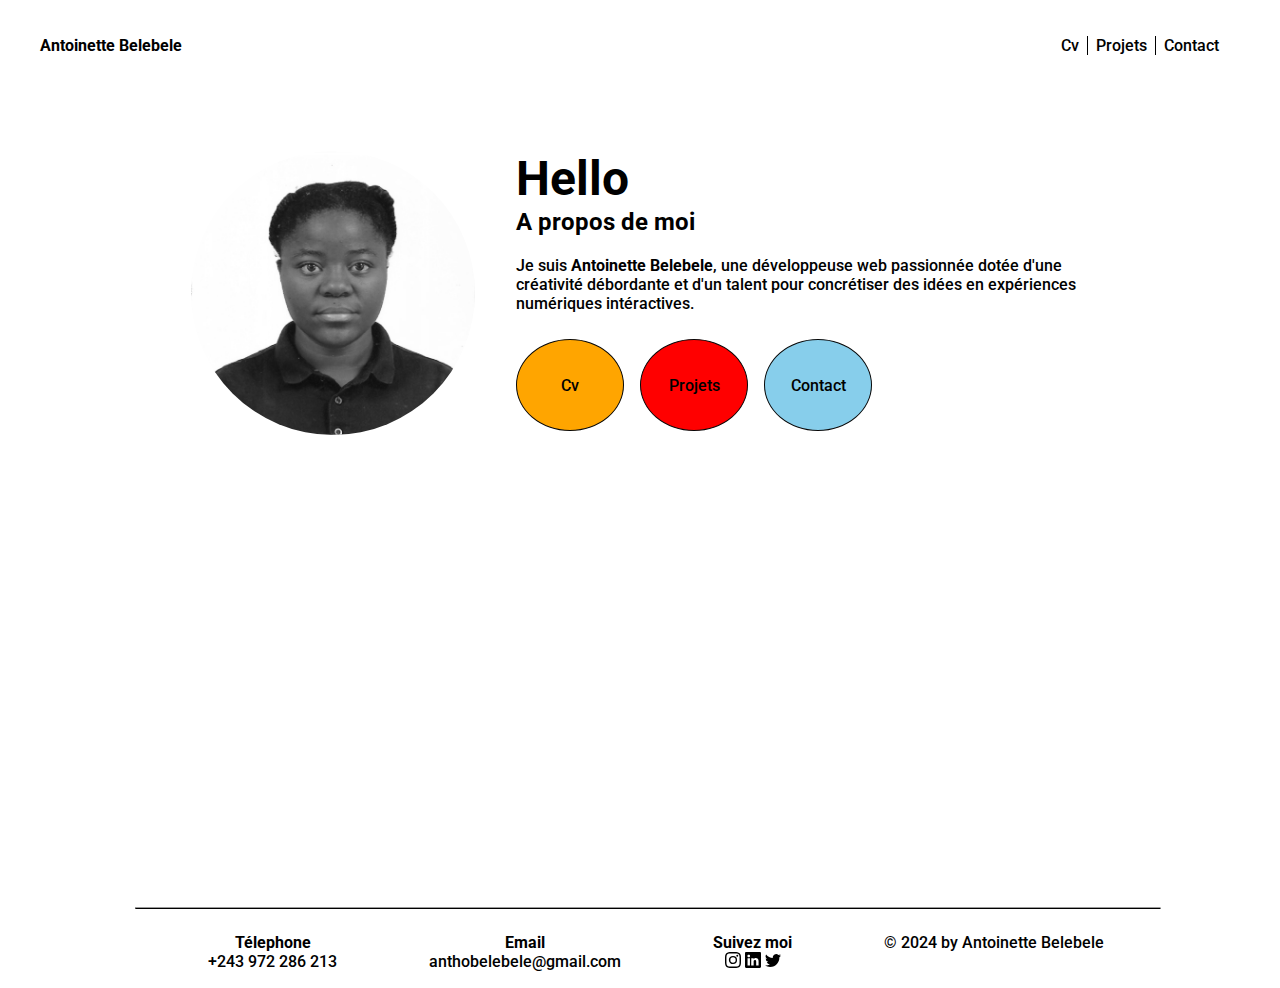
<file: index.html>
<!DOCTYPE html>
<html lang="en">
<head>
    <meta charset="UTF-8">
    <meta name="viewport" content="width=device-width, initial-scale=1.0">
    <title>Antoportfolio</title>
    <link rel="stylesheet" href="style.css">
    <link rel="preconnect" href="https://fonts.googleapis.com">
    <link rel="preconnect" href="https://fonts.gstatic.com" crossorigin>
    <link href="https://fonts.googleapis.com/css2?family=Roboto:wght@500&display=swap" rel="stylesheet">
</head>
<body class="body">
    <header class="header">
        <a href="#" class="header__logo"><strong>Antoinette Belebele</strong></a>
        <nav class="header__identification">
            <ul class="header__nav">
                <li><a href="cv.html" class="nav__item nav--border">Cv</a></li>
                <li><a href="projets.html" class="nav__item nav--border">Projets</a></li>
                <li><a href="contact.html" class="nav__item">Contact</a></li> 
            </ul>      
        </nav>
    </header>
    <main class="main"> 
        <div class="container__section"> 
            <div class="section__img">
                <img src="image/Anto_photo.jpg" alt="photo_Antoinette" class="img__image">
            </div>
            <div class="section__imgmobile">
                <img src="./image/mobile/anto_mobile.jpg" alt="photo_Antoinette" class="img__imagemobile">
            </div>
            <section class="hello">
                <div class="hello__div">
                    <h1 class="hello__title">Hello</h1>
                    <h3 class="hello__apropos">A propos de moi</h3>
                    <p class="hello__monpagraphe">
                    Je suis <strong>Antoinette Belebele</strong>, une développeuse web 
                    passionnée dotée d'une créativité débordante et 
                    d'un talent pour concrétiser des idées en 
                    expériences numériques intéractives.
                    </p>
                </div>
                <div class="hello__container">
                    <a href="cv.html" class="container__btn container__btn--text">Cv</a>
                    <a href="projets.html" class="container__btn container__btn--text container__btn--colorred">Projets</a>
                    <a href="contact.html" class="container__btn container__btn--text container__btn--colorblue">Contact</a>
                </div>
            </section>
        </div>
        </main>
        <footer class="footer">
            <hr>
            <div class="footer__party">
                <a class="footer__tel" href="tel:+243972286213"> <p><strong>Télephone </strong><br>+243 972 286 213</p></a>
                <a class="footer__email" href="mailto:anthobelebele@gmail.com">
                    <p ><strong>Email </strong><br>anthobelebele@gmail.com</p></a>
                <p><strong>Suivez moi </strong>
                    <br>
                        <a href="https://www.instagram.com/anthobelebele/"> 
                            <img src="image/instagram.svg" alt="instagram" class="logo"></a> 
                            <a href="https://www.linkedin.com/in/anto-belebele-443943260/">
                        <img src="image/linkedin.svg" alt="linkedin" class="logo"></a>
                        <a href="https://twitter.com/AnthoBelebele">
                        <img src="image/twitter.svg" alt="twitter" class="logo"></a>
                    </p>
                <p class="footer__auteur">&copy; 2024 by Antoinette Belebele</p>
            </div>
        </footer>   
</body>
</html>
</file>
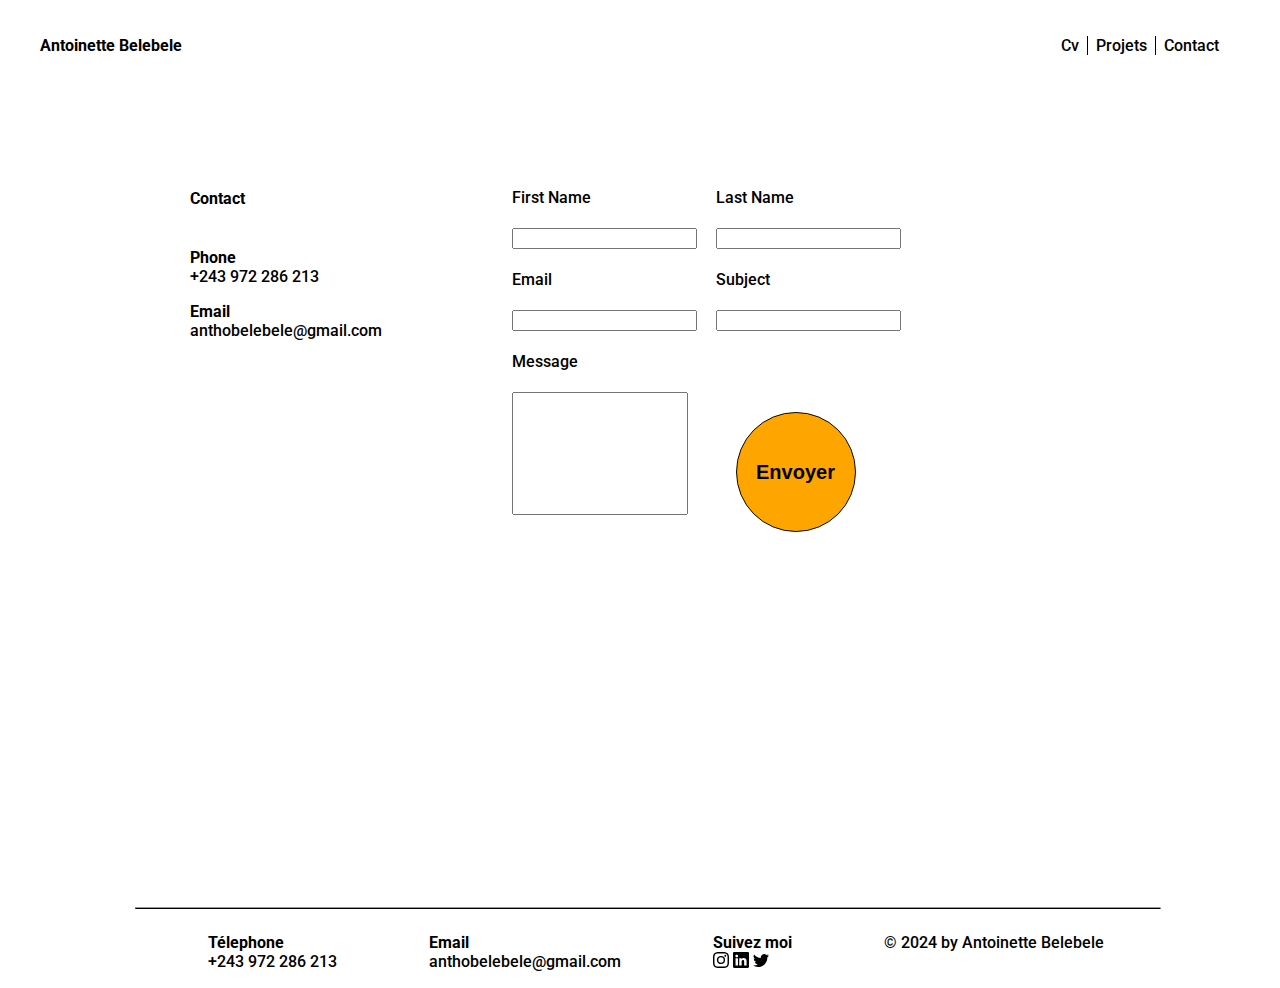
<file: contact.html>
<!DOCTYPE html>
<html lang="en">
<head>
    <meta charset="UTF-8">
    <meta name="viewport" content="width=device-width, initial-scale=1.0">
    <title>Contact</title>
    <link rel="stylesheet" href="stylecontact.css">
    <link rel="preconnect" href="https://fonts.googleapis.com">
    <link rel="preconnect" href="https://fonts.gstatic.com" crossorigin>
    <link href="https://fonts.googleapis.com/css2?family=Roboto:wght@500&display=swap" rel="stylesheet">
</head>
<body class="body">
    <header class="header">
        <a href="index.html" class="header__logo"><strong>Antoinette Belebele</strong></a>
        <nav class="identification">
            <ul class="header__nav">
                <li><a href="cv.html" class="nav__item nav--border">Cv</a></li>
                <li><a href="projets.html" class="nav__item nav--border">Projets</a></li>
                <li><a href="contact.html" class="nav__item">Contact</a></li> 
            </ul>      
        </nav>
    </header>
    <main class="contact">
        <div class="contact__mescontacts">
            <p class="contact__tél"><strong>Contact</strong></p>
            <a class="footer__tel" href="tel:+243972286213"><p><strong>Phone</strong><br>+243 972 286 213</p></a>
            <a class="footer__email" href="mailto:anthobelebele@gmail.com"><p><strong>Email</strong><br>anthobelebele@gmail.com</p></a>
        </div>
        <form class="forms" method="get" action="file:///C:/Users/Antho%20Belebele/Documents/Anto%20Portfolio/index.html">
        <div class="form__party1">
                <br><label class="frname" for="First_Name">First Name</label> 
                <br><input type="text" name="First Name" id="First_Name" class="form__width">
                <br><label for="email">Email</label> 
                <br> <input type="email" name="email" id="email" class="form__width">
                <br><label for="Message">Message</label>
                <br><textarea name="Message" id="Message" class="form__widthmsg"></textarea>
        </div>
        <div class="form__party2">
                <br><label for="Last_Name">Last Name</label> 
                <br> <input type="text" name="Last Name" id="Last_Name" class="form__width">
                <br><label for="subject">Subject</label> <br> <input type="text" name="subjeect" id="subject" class="form__width">
                <br><input class="submit" type="Submit" value="Envoyer">
        </div>
        </form>
                <!--mobile-->
                <form class="forms__mobile" method="get" action="file:///C:/Users/Antho%20Belebele/Documents/Anto%20Portfolio/index.html">
                    <div class="form__partymobile">
                        <div>
                            <br><label class="frname" for="First_Name">First Name</label> 
                            <br><input type="text" name="First Name" id="First_Name" class="form__widthinput">
                            <br><label for="Last_Name">Last Name</label> 
                            <br> <input type="text" name="Last Name" id="Last_Name" class="form__widthinput">
        
                        </div>
                        <div>
                            <br><label for="email">Email</label> 
                            <br> <input type="email" name="email" id="email" class="form__widthinput">
                            <br><label for="subject">Subject</label> <br> <input type="text" name="subjeect" id="subject" class="form__widthinput">
                        </div>        
                            <br><label for="Message">Message</label>
                            <br><textarea name="Message" id="Message" class="form__widthmsgmob"></textarea>
                        </div>
                        <div class="submit--style"><input class="submit" type="Submit" value="Envoyer"></div>
                    </div>
                    </form>
        
    </main> 
    <footer class="footer">
        <hr>
        <div class="footer__party">
            <a class="footer__tel" href="tel:+243972286213"> <p><strong>Télephone </strong><br>+243 972 286 213</p></a>
            <a class="footer__email" href="mailto:anthobelebele@gmail.com">
                <p ><strong>Email </strong><br>anthobelebele@gmail.com</p></a>
            <p class="suivre"><strong>Suivez moi </strong>
                <br>
                    <a href="https://www.instagram.com/anthobelebele/"> 
                        <img src="image/instagram.svg" alt="instagram" class="logo"></a> 
                        <a href="https://www.linkedin.com/in/anto-belebele-443943260/">
                    <img src="image/linkedin.svg" alt="linkedin" class="logo"></a>
                    <a href="https://twitter.com/AnthoBelebele">
                    <img src="image/twitter.svg" alt="twitter" class="logo"></a>
                </p>
            <p class="footer__auteur">&copy; 2024 by Antoinette Belebele</p>
        </div>
    </footer>
</body>
</html>
</file>
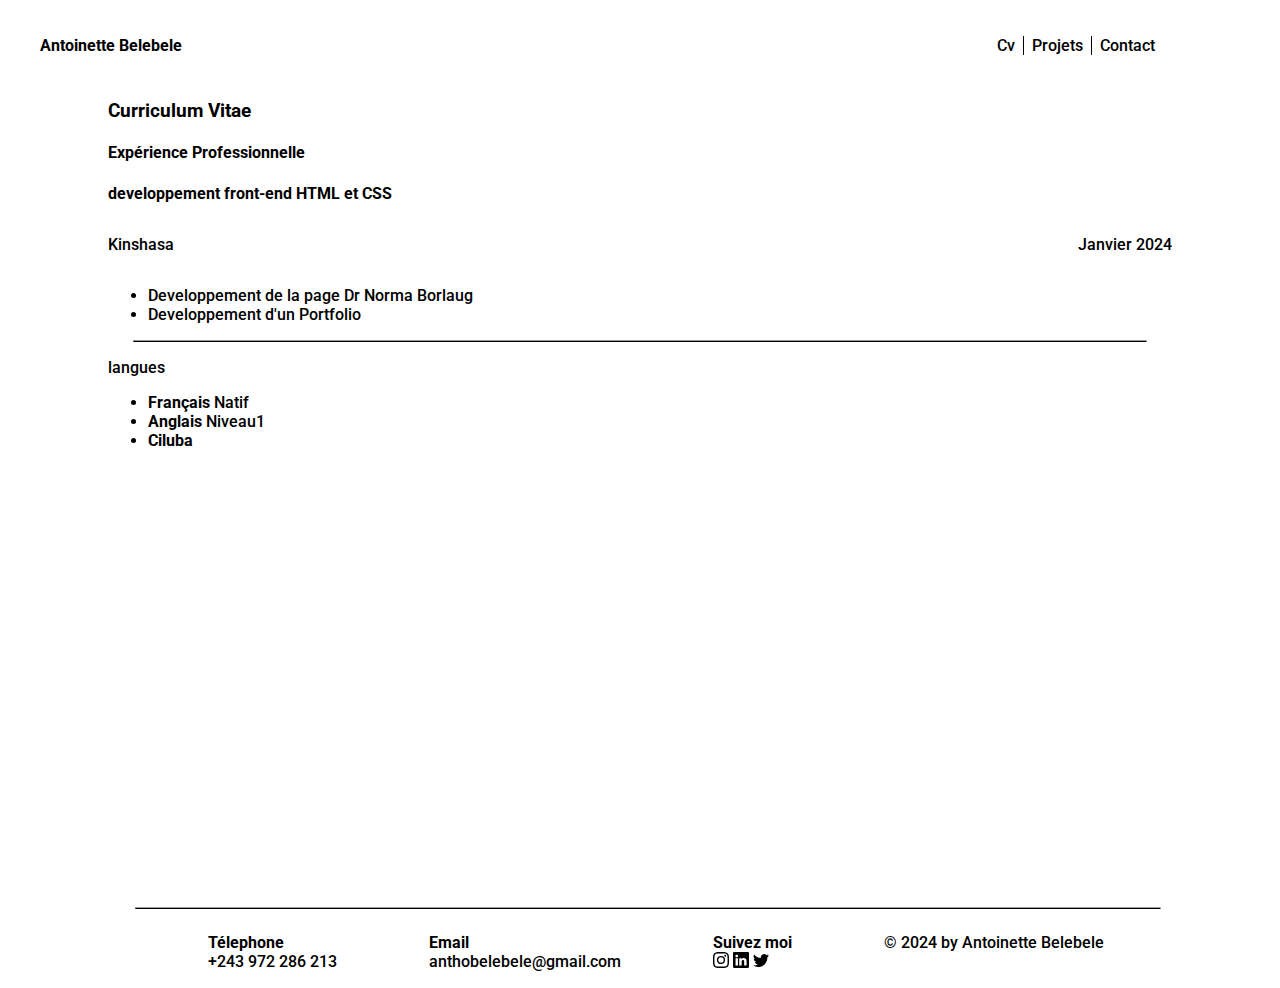
<file: cv.html>
<!DOCTYPE html>
<html lang="en">
<head>
    <meta charset="UTF-8">
    <meta name="viewport" content="width=device-width, initial-scale=1.0">
    <title>mon CV</title>
    <link rel="stylesheet" href="stylecv.css">
    <link rel="preconnect" href="https://fonts.googleapis.com">
    <link rel="preconnect" href="https://fonts.gstatic.com" crossorigin>
    <link href="https://fonts.googleapis.com/css2?family=Roboto:wght@500&display=swap" rel="stylesheet">
</head>
<body class="body">
    <header class="header">
        <a href="index.html" class="header__logo"><strong>Antoinette Belebele</strong></a>
        <nav class="header__identification">
            <ul class="header__nav">
                <li><a href="cv.html" class="nav__item nav--border">Cv</a></li>
                <li><a href="projets.html" class="nav__item nav--border">Projets</a></li>
                <li><a href="contact.html" class="nav__item">Contact</a></li> 
            </ul>      
        </nav>
    </header>
    <main> 
        <h3 class="cv">Curriculum Vitae</h3> 
            <h4 class="cv__paragraph">Expérience Professionnelle</h4> 
                <div class="cv__paragraph">
                    <p><strong>developpement front-end HTML et CSS</strong></p> 
                    <div class="date">
                    <p> Kinshasa</p>  
                        <p>Janvier 2024</p>
                    </div>
                        <ul>
                            <li>Developpement de la page Dr Norma Borlaug</li>
                            <li>Developpement d'un Portfolio</li>
                        </ul>
                </div>    
                    <hr class="cv__hrwidth">
        <div class="cv__paragraph">            
            <p>langues</p>
                <ul>
                    <li><strong>Français</strong> Natif</li>
                    <li><strong>Anglais</strong> Niveau1</li>
                    <li><strong>Ciluba</strong></li>
                </ul>
        </div> 
    </main>

    <footer class="footer">
        <hr>
        <div class="footer__party">
            <a class="footer__tel" href="tel:+243972286213"> <p><strong>Télephone </strong><br>+243 972 286 213</p></a>
            <a class="footer__email" href="mailto:anthobelebele@gmail.com">
                <p ><strong>Email </strong><br>anthobelebele@gmail.com</p></a>
            <p class="suivre"><strong>Suivez moi </strong>
                <br>
                    <a href="https://www.instagram.com/anthobelebele/"> 
                        <img src="image/instagram.svg" alt="instagram" class="logo"></a> 
                        <a href="https://www.linkedin.com/in/anto-belebele-443943260/">
                    <img src="image/linkedin.svg" alt="linkedin" class="logo"></a>
                    <a href="https://twitter.com/AnthoBelebele">
                    <img src="image/twitter.svg" alt="twitter" class="logo"></a>
                </p>
            <p class="footer__auteur">&copy; 2024 by Antoinette Belebele</p>
        </div>
    </footer>
</body>
</html>
</file>
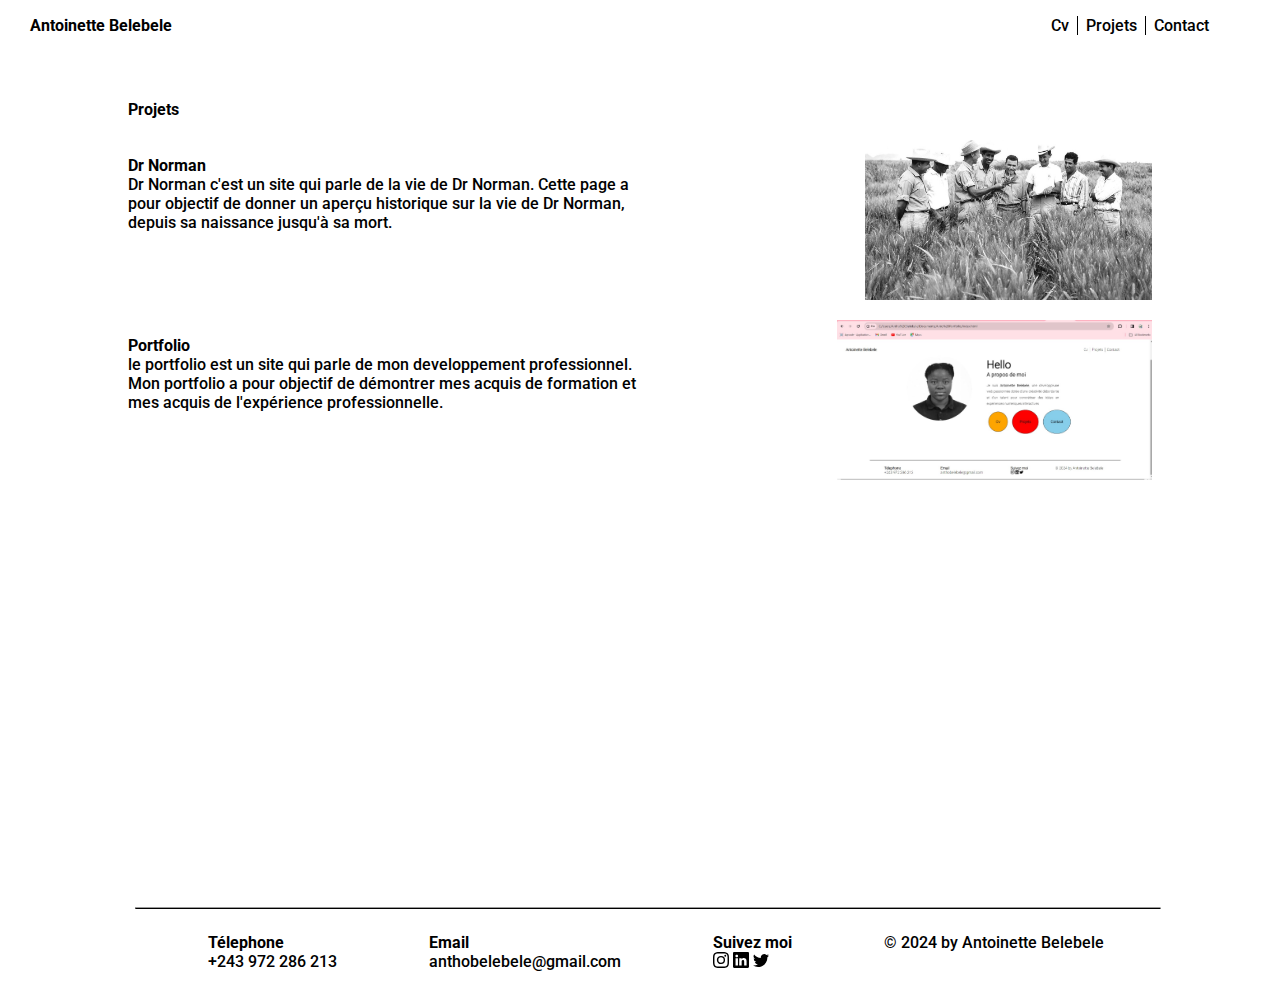
<file: projets.html>
<!DOCTYPE html>
<html lang="en">
<head>
    <meta charset="UTF-8">
    <meta name="viewport" content="width=device-width, initial-scale=1.0">
    <title>Projets</title>
    <link rel="stylesheet" href="styleprojet.css">
    <link rel="preconnect" href="https://fonts.googleapis.com">
    <link rel="preconnect" href="https://fonts.gstatic.com" crossorigin>
    <link href="https://fonts.googleapis.com/css2?family=Roboto:wght@500&display=swap" rel="stylesheet">
</head>
<body class="body">
    <header class="header">
        <a href="index.html" class="header__logo"><strong>Antoinette Belebele</strong></a>
        <nav class="header__identification">
            <ul class="header__nav">
                <li><a href="cv.html" class="nav__item nav--border">Cv</a></li>
                <li><a href="projets.html" class="nav__item nav--border">Projets</a></li>
                <li><a href="contact.html" class="nav__item">Contact</a></li> 
            </ul>      
        </nav>
    </header>
    <main class="container__body">
        <h4 class="projet">Projets</h4>
        <div class="projet__div">
                <p class="projet__paragraph projet--justify">
                    <strong class="projet__gras"> Dr Norman</strong><br>Dr Norman c'est un site qui parle de 
            la vie de Dr Norman. Cette page a pour objectif de donner un aperçu historique
            sur la vie de Dr Norman, depuis sa naissance jusqu'à sa mort.</p>
                <img class="projet__img" src="./image/dr_norman.jpg" alt="photo du lien"> 
        </div>
        <div class="projet__div div--justify div--margin">
            <p class="projet__paragraph projet--justify"><strong class="projet__gras">Portfolio</strong>
                <br>le portfolio est un site qui parle de mon developpement professionnel.
                Mon portfolio a pour objectif de démontrer mes acquis de formation et mes acquis 
                de l'expérience professionnelle. 
                </p> 
                <img class="projet__img projet--imgportefolio" src="./image/Anto.jpg" alt="photo">
        </div> 
    </main>
    <footer class="footer">
        <hr>
        <div class="footer__party">
            <a class="footer__tel" href="tel:+243972286213"> <p><strong>Télephone </strong><br>+243 972 286 213</p></a>
            <a class="footer__email" href="mailto:anthobelebele@gmail.com">
                <p ><strong>Email </strong><br>anthobelebele@gmail.com</p></a>
            <p class="suivre"><strong>Suivez moi </strong>
                <br>
                    <a href="https://www.instagram.com/anthobelebele/"> 
                        <img src="image/instagram.svg" alt="instagram" class="logo"></a> 
                        <a href="https://www.linkedin.com/in/anto-belebele-443943260/">
                    <img src="image/linkedin.svg" alt="linkedin" class="logo"></a>
                    <a href="https://twitter.com/AnthoBelebele">
                    <img src="image/twitter.svg" alt="twitter" class="logo"></a>
                </p>
            <p class="footer__auteur">&copy; 2024 by Antoinette Belebele</p>
        </div>
    </footer>
</body>
</html>
</file>
<file: style.css>
.body {
        font-family: "Roboto", sans-serif;
        font-weight: 500;
        font-style: normal;
} 
.header__identification {
    display: flex;
}
.header {
    position: fixed;
    top: 0;
    left: 0;
    width: 95%;
    padding: 20px 10px;
    background-color: white;
    display: flex;
    justify-content: space-between;
    align-items: center;
  }   
.header__nav {
    list-style-type: none;
    display: flex;
}

.nav__item {
    background-color: white;
    display: inline-block;
    text-decoration: none;
    border-radius: 0px;
    padding: 0px 0.5em;
    margin-bottom: 6px;
    color: black;
}
.nav__item {
    display: inline-block;
    margin: 0 2%;
}
.nav--border {
    border-right: 1px solid black;
}
.header__logo {
    margin-right: 500px;
    margin-left: 30px;
    text-decoration: none;
    color: black;
}
/* ..............corps de la page ......... */
.img__image { /*determiner la taille de ma photo ma photo*/
    border-radius: 50%;
    padding: 1px;
    width: 284px;
    height: 284px;
    outline: 1px ridge transparent;
    filter: grayscale(100%);
}
 
.container__section {
    margin: auto;
    margin-top: 150px;
    display: flex;
    gap: 40px;
    justify-content: space-between;
    width: 900px;
  }
.hello__title {
    display: inline;
    font-size: 3rem;
    font-weight: bold;
    margin-top: 1px;
    margin-bottom: 20px;
}
.hello__apropos {
    font-size: 1.5rem;
    font-weight: bold;
    margin-top: 1px;
    margin-bottom: 20px;
}
.hello__monparagraphe {
    text-align: justify;
    font-size: 0.9rem;
    line-height: 20pt;
    margin-top: 7px;
    margin-right: 100px;
}
.container__btn {
    background-color: orange;
    display: flex;
    text-decoration: none;
    border-radius: 0px;
    padding: 20px 0.5em;
    margin-top: 10px;
    color: black;
    border-radius: 50%;
    width: 90px;
    height: 50px;
    padding-bottom: 20px;
    border: 1px solid  #080808 ;
    align-items: center;
    flex-direction: row;

}
.container__btn--text {
    text-align: center;
    display: flex;
    justify-content: center;
    align-items: center;
}
.hello__container {
    display: flex;
    gap: 1rem;
}
.container__btn--colorred {
    background-color: red;
}
.container__btn--colorblue {
    background-color: skyblue;
}
hr { /*pieds de page*/
    border-bottom: 1px solid black;
    width: 80%;
}
.footer__party {
    display: flex;
    justify-content: space-between;
    width: 70%;
    margin-left: 200px;
}
.footer {
    position: absolute;
    bottom: 0;
    width: 100%;
    height: 0.9px;
    text-align: center;
  }   
.footer__tel {
    text-decoration: none;
    color: black;
}
.footer__email {
    color: black;
    text-decoration: none;
}
@media screen and (max-width: 1024px) {
 .header {
    display: flex;
    flex-direction: column;
    text-align: center;
 }
 .header__logo {
    margin-right: 80px;
    margin-left: 110px;
    text-decoration: none;
    color: black;
    font-weight: bolder;
}
 .header__nav {
    margin-right: 100px;
    margin-left: 70px;
 }  
 .container__section {
    display: flex;
    flex-direction: column;
    text-align: center;
    
    width: 100%;
 }
 .hello {
    width: 100%;
    text-align: center;
 }
 .section__imgmobile {
    display: flex;
 }
 .section__img {
    display: none;
 }
 .img__imagemobile {
    height: 294px;
    width: 294px;
    border-radius: 50%;
    outline: 1px ridge transparent;
    text-align: center;
 }
.footer {
    top: 150%;
 }
.footer__party {
    display: flex;
    flex-direction: column;
    text-align: center;
    }
}

@media screen and (max-width: 850px) { 
    .header {
        display: flex;
        flex-direction: row;
    }
    .container__section {
        width: 100%;
    }
    .hello {
        width: 100%;
        text-align: center;
        font-size: 2rem;
     }
     .section__imgmobile {
        padding-left: 180px;
     }
     .img__imagemobile {
        height: 394px;
        width: 394px;
    }
    .hello__container {
        padding-left: 200px;
    }
    .footer {
        top: 95%
    }                    
    .footer__party {
        display: flex;
        flex-direction: row;
        text-align: center;
        width: 700px;
        margin-left: 50px;
    }    
}
 @media screen and (min-width: 1025px) {
    .section__imgmobile {
        display: none;
     }
     .section__img {
        display: flex;
     }
}
@media screen and (max-width: 450px) {
    .header {
       display: flex;
       flex-direction: column;
       text-align: center;
       font-size: 1rem;
    }
    .header__logo {
       margin-right: 80px;
       margin-left: 110px;
       text-decoration: none;
       color: black;
       font-weight: bolder;
   }
    .header__nav {
       margin-right: 100px;
       margin-left: 70px;
    }  
    .container__section {
       display: flex;
       flex-direction: column;
       text-align: center;
       width: 100%;
    }    
    .section__imgmobile {
        padding: 0;
        margin: 0;
        width: 100%;
        text-align: center;
        margin-left: 20px;
     }
    .hello {
       width: 100%;
       text-align: center;
       font-size: 1rem;
    }
    .hello__container {
        padding: 0;
        margin: 0;
        width: 100%;
        text-align: center;
    }
    .section__img {
       display: none;
    }
    .img__imagemobile {
       height: 294px;
       width: 294px;
       border-radius: 50%;
       outline: 1px ridge transparent;
       text-align: center;
    }   
    .footer {
        top: 130%;
        width: 100%;
    }
    .footer__party {
        display: flex;
        flex-direction: column;
        text-align: center;
        margin-left: 0;
        width: 100%;
        font-size: 1rem;
    }    
}
</file>
<file: stylecontact.css>
.body {
    font-family: "Roboto", sans-serif;
    font-weight: 500;
    font-style: normal;
} 
.header__identification {
    display: flex;
}
.header {
    position: fixed;
    top: 0;
    left: 0;
    width: 95%;
    padding: 20px 10px;
    background-color: white;
    display: flex;
    justify-content: space-between;
    align-items: center;
}
.header__nav {
    list-style-type: none;
    display: flex;
}

.nav__item {
    background-color: white;
    display: inline-block;
    text-decoration: none;
    border-radius: 0px;
    padding: 0px 0.5em;
    margin-bottom: 6px;
    color: black;
}
.nav__item {
    display: inline-block;
    margin: 0 2%;
}
.nav--border {
    border-right: 1px solid black;
}
.header__logo {
    margin-right: 500px;
    margin-left: 30px;
    text-decoration: none;
    color: black;
}
.contact__tél {/*le corps de la page*/
    font: 100;
    line-height: 49.71pt;
    color: #000000 ;
}
.submit {
    margin: 60px 0px 0px 20px;
    width: 120px;
    height: 120px;
    background-color: orange;
    font-size: 20px;
    font-weight: bolder;
    border-radius: 50%;
    color: black;
    border: 1px solid  #080808 ;
}
.submit :hover {
    color: red;
}
.form__party1, .form__party2 {
    display: flex;
    flex-direction: column;
    gap: 1px;
}
.form__party1 {
    margin-right: 5%;
}
.forms {
    display: flex;
    justify-items: center;
    justify-content: space-between;
    padding: 2% 10% 6% 10%;
    margin-right: 200px;
}
.form__widthmsg {
    width: 170px; 
    height: 117px;
    resize: none;
}
.contact {
    display: flex;
    justify-content: space-between;
    margin: auto;
    margin-top: 150px;
    display: flex;
    gap: 40px;
    justify-content: space-between;
    width: 900px;
}

hr { /*pieds de page*/
    border-bottom: 1px solid black;
    width: 80%;
}
.footer__party {
    display: flex;
    justify-content: space-between;
    width: 70%;
    margin-left: 200px;
}
.footer {
    position: absolute;
    bottom: 0;
    width: 100%;
    height: 0.9px;
}
.footer__tel {
    text-decoration: none;
    color: black;
}
.footer__email {
    color: black;
    text-decoration: none;
}
@media screen and (max-width: 1024px) {
    .header {
        display: flex;
        flex-direction: column;
        text-align: center;
     }
     .header__logo {
        margin-right: 80px;
        margin-left: 110px;
        text-decoration: none;
        color: black;
        font-weight: bolder;
    }
     .header__nav {
        margin-right: 100px;
        margin-left: 70px;
     }
    .contact {
        display: flex;
        flex-direction: column;
    }
    .contact__mescontacts {
        text-align: center;
    }
    .forms__mobile {
        display: flex;
    }
    .forms {
        display: none;
    }
    .form__widthinput{
        width: 365px;  
        height: 25px;
    }
    .form__widthmsgmob {
        width: 365px; 
        height: 117px;
        resize: none;
    }    
    .submit--style {
        display: flex;
        margin-left: -250px;
        margin-top: 350px;
    }
    .footer {
        top: 160%
    }
    .footer__party {
        display: flex;
        flex-direction: column;
        text-align: center;
        margin-left: 50px;
    }
}
    @media screen and (max-width: 850px) {
        .header {
            display: flex;
            flex-direction: row;
        }
        .header__logo {
            margin-right: 100px;
        }
        .footer {
            top: 80%
        }
        .forms__mobile {
            display: none;
        }
        .forms {
            display: flex;
        }
        .forms {
            display: flex;
            margin-top: 0px;
            margin-right: 0px;
            padding: 0%;
            width: 100%;
            gap: 1px;
            font-size: 1.5rem;
        }
        .contact__mescontacts {
            text-align: left;
            font-size: 1.5rem;
        }
        .contact {
            display: flex;
            flex-direction: column;
            gap: 1px;
            width: 100%;
        }
        .form__party1, .form__party2 {
            width: 50%;
        }
        .form__widthmsg {
            width: 360px; 
            height: 117px;
        } 
        .footer {
            top: 100%
        }                    
        .footer__party {
            display: flex;
            flex-direction: row;
            text-align: center;
            width: 700px;
        }    
    }


@media screen and (min-width: 1025px) {
.forms__mobile {
    display: none;
}
.forms {
    display: flex;
}
}
@media screen and (max-width: 450px) {
    .header {
        display: flex;
        flex-direction: column;
        text-align: center;
        font-size: 16px;
     }
     .header__logo {
        margin-right: 80px;
        margin-left: 110px;
        text-decoration: none;
        color: black;
        font-weight: bolder;
    }
     .header__nav {
        margin-right: 100px;
        margin-left: 70px;
     }
    .contact {
        display: flex;
        flex-direction: column;
        
    }
    .contact__mescontacts {
        text-align: center;
    }
    .forms__mobile {
        display: flex;
    }
    .forms {
        display: none;
    }
    .form__widthinput{
        width: 340px;  
        height: 25px;
    }
    .form__widthmsgmob {
        width: 340px; 
        height: 117px;
        resize: none;
    }    
    .submit--style {
        display: flex;
        margin-top: 350px;
    }
    .footer {
        top: 160%;
        width: 100%;
    }
    .footer__party {
        display: flex;
        flex-direction: column;
        text-align: center;
        margin-left: 0;
        width: 100%;
    }    

}
</file>
<file: stylecv.css>
.body {
        font-family: "Roboto", sans-serif;
        font-weight: 500;
        font-style: normal;
}     
.header__identification {
    display: flex;
}
.header {
    position: fixed;
    top: 0;
    left: 0;
    width: 90%;
    padding: 20px 10px;
    background-color: white;
    display: flex;
    justify-content: space-between;
    align-items: center;
}
.header__nav {
    list-style-type: none;
    display: flex;
}

.nav__item {
    background-color: white;
    display: inline-block;
    text-decoration: none;
    border-radius: 0px;
    padding: 0px 0.5em;
    margin-bottom: 6px;
    color: black;
}
.nav__item {
    display: inline-block;
    margin: 0 2%;
}
.nav--border {
    border-right: 1px solid black;
}
.header__logo {
    margin-right: 500px;
    margin-left: 30px;
    text-decoration: none;
    color: black;
}
.date{
    display: flex;
    justify-content: space-between;
}
.cv { /*corps de la page */
    margin-top: 100px;
    margin-left: 100px;
    margin-right: 100px;
}
.cv__paragraph {
    margin-left: 100px;
    margin-right: 100px;
}
hr { /*pieds de page*/
    border-bottom: 1px solid black;
    width: 80%;
}
.footer__party {
    display: flex;
    justify-content: space-between;
    width: 70%;
    margin-left: 200px;
}
.footer {
    position: absolute;
    bottom: 0;
    width: 100%;
    height: 0.9px;
}
.footer__tel {
    text-decoration: none;
    color: black;
}
.footer__email {
    color: black;
    text-decoration: none;
}
@media screen and (max-width: 1024px) {
    .header {
        display: flex;
        flex-direction: column;
        align-items: center;
    }
    .footer {
        top: 120%
    }
    .footer__party {
        display: flex;
        flex-direction: column;
        text-align: center;
        margin-left: 50px;
    }

}
@media screen and (max-width: 850px) {
    .header {
        display: flex;
        flex-direction: row;
        width: 95%;
    }
    .header__logo {
        margin-right: 100px;
    }
    .footer {
        top: 80%
    }
    .footer__party {
        display: flex;
        flex-direction: row;
        text-align: center;
        gap: 10px;
        width: 700px;
    }
    .cv__paragraph {
        margin-left: 0px;
        margin-right: 0px;
    }  
    .cv__hrwidth {
        width: 100%;
    }  
    .cv { /*corps de la page */
        margin-top: 100px;
        margin-left: 0px;
        margin-right: 0px;
    }

}
@media screen and (max-width: 450px) {
    .header {
        display: flex;
        flex-direction: column;
        align-items: center;
        width: 100%;
    }
    .header__logo {
        /* margin-left: 80px; */
        text-align: center;
        margin: auto;
        padding: auto;
    }
    .cv { /*corps de la page */
        margin-top: 120px;
        margin-left: 0px;
        margin-right: 0px;
    }
    .date {
        display: flex;
        flex-direction: column;
    }
    .footer {
        top: 80%;
        width: 100%;
    }
    .footer__party {
        display: flex;
        flex-direction: column;
        text-align: center;
        margin-left: 0;
        width: 100%;
    }    
    
}
</file>
<file: styleprojet.css>
.body {
    font-family: "Roboto", sans-serif;
    font-weight: 500;
    font-style: normal;
}     
.header__identification {
    display: flex;
}
.header {
    position: fixed;
    top: 0;
    left: 0;
    width: 95%;
    padding: auto;
    background-color: white;
    display: flex;
    justify-content: space-between;
    align-items: center;
}
.header__nav {
    list-style-type: none;
    display: flex;
}

.nav__item {
    background-color: white;
    display: inline-block;
    text-decoration: none;
    border-radius: 0px;
    padding: 0px 0.5em;
    margin-bottom: 6px;
    color: black;
}
.nav__item {
    display: inline-block;
    margin: 0 2%;
}
.nav--border {
    border-right: 1px solid black;
}
.header__logo {
    margin-right: 500px;
    margin-left: 30px;
    text-decoration: none;
    color: black;
}
.projet__img { /*corps de la page*/
    width: 320px;
    height: 160px;
} 
.projet {
    margin-top: 100px;
}

.container__body {
    padding: auto;
    margin: auto;
    width: 80vw;
}
.projet__div {
    display: flex;
    justify-content: space-between;
    gap: 200px;
}
.div--margin {
    margin-top: 20px;
}
hr { /*pieds de page*/
    border-bottom: 1px solid black;
    width: 80%;
}
.footer__party {
    display: flex;
    justify-content: space-between;
    width: 70%;
    margin-left: 200px;
}
.footer {
    position: absolute;
    bottom: 0;
    width: 100%;
    height: 0.9px;
}
.footer__tel {
    text-decoration: none;
    color: black;
}
.footer__email {
    color: black;
    text-decoration: none;
}
@media screen and (max-width: 1024px) {
    .header {
        display: flex;
        flex-direction: column;
        align-items: center;
    }
    .projet__paragraph {
        text-align: justify;
        margin: auto;
    }
    .projet__gras {
        position: relative;
        top: -190px;
    }
    .div--justify {
        margin-top: 50px;
    }
    .projet {
        text-align: center;
        margin-top:130px 
    }
    .projet__div {
        display: flex;
        flex-direction: column-reverse;
        gap: 1px
    }
    .footer {
        top: 120%
    }
    .footer__party {
        display: flex;
        flex-direction: column;
        text-align: center;
        margin-left: 50px;
    }
    
}

@media screen and (max-width: 850px) {
    .header {
        display: flex;
        flex-direction: row;
    }
    .header__logo {
        margin-right: 100px;
    }
    .projet__paragraph {
        text-align: justify;
        margin: auto;
        width: 200px;
    }
    .projet__gras {
        position: relative;
        top: 0px;
    }
    .projet__div {
        display: flex;
        flex-direction: row;
        gap: 20px;
        width: 600px;
    }
    .footer {
        top: 80%
    }
    .footer__party {
        display: flex;
        flex-direction: row;
        text-align: center;
        gap: 10px;
        width: 700px;
    }


    
}
@media screen and (max-width: 500px) {
    .header {
        display: flex;
        flex-direction: column;
        align-items: center;
        width: 100%;
    }
    .header__logo {
        /* margin-left: 80px; */
        text-align: center;
        margin: auto;
        padding: auto;
    }
    .projet__paragraph {
        text-align: justify;
        margin: auto;
        width: 100%;
        font-size: 1rem;
    }
    .projet__gras {
        position: relative;
        top: -190px;
    }
    .projet__gras {
        position: relative;
        top: -190px;
    }
    .div--justify {
        margin-top: 2.5rem;
    }
    .projet {
        text-align: center;
        margin-top:130px; 
    }
    .projet__div {
        display: flex;
        flex-direction: column-reverse;
        gap: 1px;
        width: 100%;
    }
    .footer {
        top: 130%;
        width: 100%;
    }
    .footer__party {
        display: flex;
        flex-direction: column;
        text-align: center;
        margin-left: 0;
        width: 100%;
    }    
}
</file>
